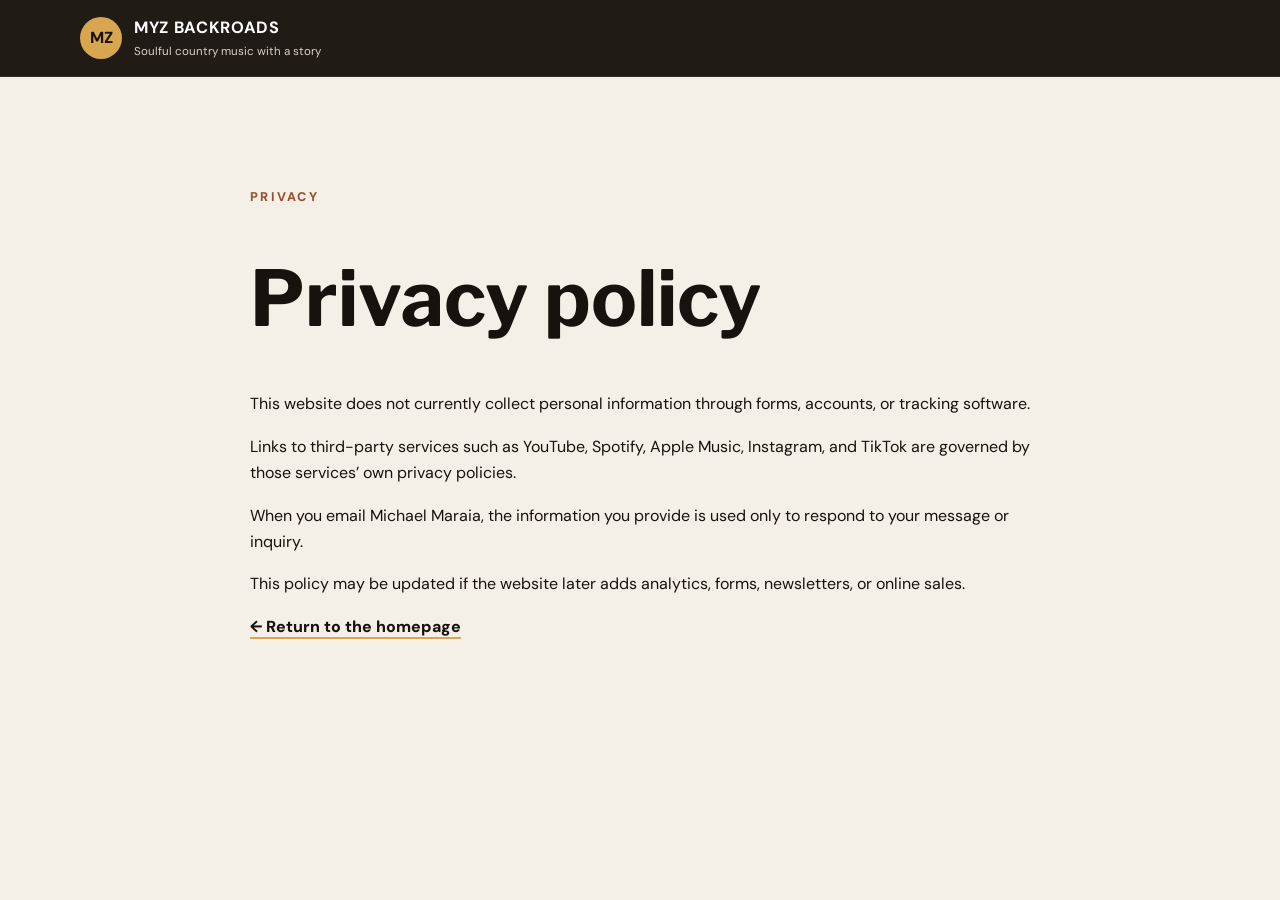
<file: privacy.html>
<!DOCTYPE html>
<html lang="en">
<head>
  <meta charset="UTF-8" />
  <meta name="viewport" content="width=device-width, initial-scale=1.0" />
  <meta name="description" content="Privacy policy for MyZ Backroads." />
  <title>Privacy | MyZ Backroads</title>
  <link rel="icon" href="favicon.svg" type="image/svg+xml" />
  <link rel="stylesheet" href="styles.css" />
</head>
<body>
  <header class="site-header">
    <div class="container nav-wrap">
      <a class="brand" href="index.html">
        <span class="brand-mark">MZ</span>
        <span><strong>MyZ Backroads</strong><small>Soulful country music with a story</small></span>
      </a>
    </div>
  </header>
  <main class="section">
    <div class="container" style="max-width: 780px;">
      <p class="eyebrow">Privacy</p>
      <h1 style="font-family:'Libre Franklin',system-ui,sans-serif;font-size:clamp(2.5rem,6vw,5rem);line-height:1.05;">Privacy policy</h1>
      <p>This website does not currently collect personal information through forms, accounts, or tracking software.</p>
      <p>Links to third-party services such as YouTube, Spotify, Apple Music, Instagram, and TikTok are governed by those services’ own privacy policies.</p>
      <p>When you email Michael Maraia, the information you provide is used only to respond to your message or inquiry.</p>
      <p>This policy may be updated if the website later adds analytics, forms, newsletters, or online sales.</p>
      <p><a class="text-link" href="index.html">← Return to the homepage</a></p>
    </div>
  </main>
</body>
</html>
</file>
<file: styles.css>
@import url("https://fonts.googleapis.com/css2?family=DM+Sans:wght@400;500;600;700&family=Libre+Franklin:wght@700;800&display=swap");

:root {
  --bg: #f4efe7;
  --paper: #fffaf3;
  --ink: #17120d;
  --muted: #6f665e;
  --brown: #5b341f;
  --brown-dark: #2b1a11;
  --gold: #d8a64f;
  --rust: #9c4f2f;
  --line: rgba(23, 18, 13, 0.13);
  --shadow: 0 22px 60px rgba(25, 15, 8, 0.18);
  --radius: 24px;
}

* {
  box-sizing: border-box;
}
html {
  scroll-behavior: smooth;
  scroll-padding-top: 96px;
}
body {
  margin: 0;
  font-family: "DM Sans", system-ui, sans-serif;
  background: var(--bg);
  color: var(--ink);
  line-height: 1.65;
}
img {
  display: block;
  width: 100%;
}
a {
  color: inherit;
}
button,
input,
textarea {
  font: inherit;
}
:focus-visible {
  outline: 4px solid #f2c46d;
  outline-offset: 5px;
  box-shadow: 0 0 0 7px rgba(23, 18, 13, 0.28);
}
.site-header :focus-visible,
.section-dark :focus-visible,
.hero :focus-visible,
.country-life-card :focus-visible,
.contact-card :focus-visible,
.site-footer :focus-visible {
  outline-color: #fff7df;
  box-shadow: 0 0 0 7px rgba(216, 166, 79, 0.45);
}

@media (prefers-reduced-motion: reduce) {
  *,
  *::before,
  *::after {
    scroll-behavior: auto !important;
    transition-duration: 0.01ms !important;
    animation-duration: 0.01ms !important;
    animation-iteration-count: 1 !important;
  }
  .button:hover {
    transform: none;
  }
}

.container {
  width: min(1120px, calc(100% - 36px));
  margin-inline: auto;
}
.sr-only {
  position: absolute;
  width: 1px;
  height: 1px;
  padding: 0;
  margin: -1px;
  overflow: hidden;
  clip: rect(0, 0, 0, 0);
  white-space: nowrap;
  border: 0;
}
.skip-link {
  position: fixed;
  left: 16px;
  top: -60px;
  z-index: 9999;
  background: white;
  color: black;
  padding: 10px 14px;
  border-radius: 8px;
}
.skip-link:focus {
  top: 16px;
}

.site-header {
  position: sticky;
  top: 0;
  z-index: 1000;
  background: rgba(23, 18, 13, 0.96);
  color: white;
  backdrop-filter: blur(14px);
  border-bottom: 1px solid rgba(255, 255, 255, 0.08);
}
.nav-wrap {
  min-height: 76px;
  display: flex;
  align-items: center;
  justify-content: space-between;
  gap: 24px;
}
.brand {
  display: flex;
  align-items: center;
  gap: 12px;
  text-decoration: none;
}
.brand-mark {
  display: grid;
  place-items: center;
  width: 42px;
  height: 42px;
  border-radius: 50%;
  background: var(--gold);
  color: var(--ink);
  font-weight: 800;
}
.brand strong {
  display: block;
  font-size: 1.02rem;
  letter-spacing: 0.04em;
  text-transform: uppercase;
}
.brand small {
  display: block;
  color: #d8d1c9;
  font-size: 0.72rem;
}
.site-nav {
  display: flex;
  align-items: center;
  gap: 28px;
}
.site-nav a {
  text-decoration: none;
  font-weight: 700;
  font-size: 0.92rem;
  color: #f4eee7;
  padding: 10px 0;
}
.site-nav a:hover,
.site-nav a:focus {
  color: var(--gold);
}
.menu-toggle {
  display: none;
  width: 48px;
  height: 48px;
  flex: 0 0 48px;
  padding: 11px;
  background: transparent;
  border: 0;
  border-radius: 50%;
  cursor: pointer;
}
.menu-toggle span:not(.sr-only) {
  display: block;
  width: 26px;
  height: 2px;
  margin: 5px 0;
  background: white;
}

.hero {
  position: relative;
  min-height: clamp(620px, 82vh, 820px);
  display: grid;
  align-items: center;
  overflow: hidden;
  color: white;
  background:
    linear-gradient(
      115deg,
      rgba(15, 10, 7, 0.94),
      rgba(43, 26, 17, 0.78) 48%,
      rgba(156, 79, 47, 0.28)
    ),
    url("hero-michael-horse.jpg") 60% center/cover no-repeat;
}
.hero-overlay {
  position: absolute;
  inset: 0;
  background: radial-gradient(
    circle at 75% 25%,
    rgba(216, 166, 79, 0.2),
    transparent 35%
  );
}
.hero-content {
  position: relative;
  z-index: 2;
  padding-block: 110px 140px;
}
.eyebrow {
  margin: 0 0 14px;
  color: var(--rust);
  text-transform: uppercase;
  letter-spacing: 0.18em;
  font-weight: 800;
  font-size: 0.79rem;
}
.hero .eyebrow {
  color: #f2c46d;
}
.hero h1,
h2 {
  font-family: "Libre Franklin", system-ui, sans-serif;
  letter-spacing: -0.045em;
  line-height: 1.04;
}
.hero h1 {
  max-width: 900px;
  margin: 0;
  font-size: clamp(3rem, 7vw, 6.9rem);
  text-wrap: balance;
}
.hero h1 span {
  color: var(--gold);
}
.hero-copy {
  max-width: 680px;
  margin: 24px 0 34px;
  color: #eee4da;
  font-size: clamp(1rem, 2vw, 1.25rem);
}
.hero-actions {
  display: flex;
  flex-wrap: wrap;
  gap: 14px;
}
.hero-highlights {
  position: relative;
  z-index: 2;
  display: grid;
  grid-template-columns: repeat(3, minmax(0, 1fr));
  gap: 14px;
  max-width: 920px;
  margin: 18px 0 0;
  padding: 0;
}
.hero-highlights div {
  padding: 16px 18px;
  border: 1px solid rgba(255, 255, 255, 0.16);
  border-radius: 18px;
  background: rgba(23, 18, 13, 0.5);
  backdrop-filter: blur(10px);
}
.hero-highlights dt {
  color: #f2c46d;
  font-weight: 800;
  text-transform: uppercase;
  letter-spacing: 0.12em;
  font-size: 0.72rem;
}
.hero-highlights dd {
  margin: 4px 0 0;
  color: #f8efe4;
  font-weight: 700;
}
.button {
  display: inline-flex;
  align-items: center;
  justify-content: center;
  min-height: 50px;
  padding: 0 22px;
  border-radius: 999px;
  text-decoration: none;
  font-weight: 800;
  transition: 0.2s ease;
}
.button:hover {
  transform: translateY(-2px);
}
.button:focus-visible {
  text-decoration: underline;
  text-decoration-thickness: 2px;
}
.button-primary {
  background: var(--gold);
  color: var(--ink);
  box-shadow: 0 8px 24px rgba(216, 166, 79, 0.25);
}
.button-secondary {
  border: 1px solid rgba(255, 255, 255, 0.6);
  color: white;
  background: rgba(255, 255, 255, 0.08);
}
.button-ghost {
  border: 1px solid var(--line);
}
.button-small {
  min-height: 44px;
  padding: 0 15px;
  font-size: 0.88rem;
}
.hero-road {
  position: absolute;
  inset: auto -5% -140px;
  height: 290px;
  background: rgba(21, 15, 11, 0.82);
  clip-path: polygon(42% 0, 58% 0, 78% 100%, 22% 100%);
  opacity: 0.8;
}

.announcement {
  background: var(--gold);
  color: var(--ink);
}
.announcement-inner {
  min-height: 74px;
  display: flex;
  align-items: center;
  justify-content: space-between;
  gap: 20px;
}
.announcement-label {
  display: block;
  font-size: 0.72rem;
  text-transform: uppercase;
  letter-spacing: 0.14em;
  font-weight: 800;
}
.announcement a {
  font-weight: 800;
  text-decoration: none;
}

.section {
  padding: 110px 0;
  scroll-margin-top: 96px;
}
.track-card,
.platform-links {
  scroll-margin-top: 96px;
}
.section h2 {
  font-size: clamp(2.2rem, 5vw, 4.5rem);
  margin: 0 0 24px;
}
.split {
  display: grid;
  grid-template-columns: minmax(0, 0.85fr) minmax(0, 1.15fr);
  gap: 70px;
  align-items: center;
}
.portrait-card {
  background: var(--paper);
  padding: 18px;
  border-radius: var(--radius);
  box-shadow: var(--shadow);
  transform: rotate(-1deg);
}
.portrait-card img {
  border-radius: 18px;
  aspect-ratio: 4 / 5;
  object-fit: cover;
  object-position: center top;
}
.portrait-card p {
  margin: 12px 8px 0;
  color: var(--muted);
  font-size: 0.84rem;
}
.section-story p {
  font-size: 1.08rem;
  color: #3b332d;
}
.story-copy {
  max-width: 680px;
}
.story-actions {
  display: flex;
  flex-wrap: wrap;
  gap: 18px;
  align-items: center;
  margin-top: 24px;
}
blockquote {
  margin: 30px 0;
  padding: 22px 24px;
  border-left: 4px solid var(--gold);
  background: rgba(216, 166, 79, 0.13);
  font-size: 1.2rem;
  font-weight: 700;
}
.text-link {
  font-weight: 800;
  text-decoration: none;
  border-bottom: 2px solid var(--gold);
}

.section-dark {
  background: var(--brown-dark);
  color: white;
}
.section-dark .eyebrow {
  color: #f2c46d;
}
.section-heading {
  display: grid;
  grid-template-columns: 1.2fr 0.8fr;
  gap: 40px;
  align-items: end;
  margin-bottom: 44px;
}
.section-heading p {
  color: var(--muted);
}
.section-dark .section-heading p {
  color: #cfc5bb;
}
.music-discovery {
  display: flex;
  flex-wrap: wrap;
  gap: 12px;
  margin: -14px 0 28px;
}
.music-discovery a {
  color: #fff7ec;
  text-decoration: none;
  border: 1px solid rgba(255, 255, 255, 0.22);
  border-radius: 999px;
  padding: 10px 15px;
  font-weight: 800;
}
.music-discovery a:hover,
.music-discovery a:focus-visible {
  background: var(--gold);
  color: var(--ink);
}
.music-grid {
  display: grid;
  grid-template-columns: repeat(2, 1fr);
  gap: 24px;
}
.track-card {
  display: grid;
  grid-template-columns: 180px 1fr;
  background: linear-gradient(145deg, #3a2518, #2b1a11);
  border: 1px solid rgba(255, 255, 255, 0.1);
  border-radius: 22px;
  overflow: hidden;
  min-height: 230px;
  box-shadow: 0 18px 38px rgba(0, 0, 0, 0.16);
}
.track-card.featured {
  grid-column: 1 / -1;
  grid-template-columns: minmax(260px, 340px) 1fr;
  background: linear-gradient(145deg, #52311d, #2b1a11);
}
.track-art {
  width: 100%;
  aspect-ratio: 1 / 1;
  align-self: center;
  overflow: hidden;
  background: rgba(0, 0, 0, 0.18);
}
.track-art img {
  width: 100%;
  height: 100%;
  aspect-ratio: 1 / 1;
  object-fit: cover;
  padding: 0;
}
.track-info {
  padding: 26px;
  align-self: center;
  display: flex;
  min-height: 100%;
  flex-direction: column;
  justify-content: flex-start;
}
.track-info > span {
  color: #f2c46d;
  font-size: 0.75rem;
  text-transform: uppercase;
  letter-spacing: 0.13em;
  font-weight: 800;
}
.track-info h3 {
  margin: 8px 0 8px;
  font-size: 1.45rem;
}
.track-info p {
  margin: 0;
  color: #d8cec5;
}
.track-actions {
  display: grid;
  grid-template-columns: repeat(2, minmax(0, 1fr));
  gap: 12px;
  margin-top: auto;
  padding-top: 20px;
}
.track-actions .button {
  width: 100%;
  min-width: 0;
  padding-inline: 10px;
  font-size: 0.78rem;
  line-height: 1.15;
  letter-spacing: -0.01em;
  text-align: center;
  white-space: nowrap;
}
.platform-button-content {
  display: inline-flex;
  align-items: center;
  justify-content: center;
  gap: 6px;
  min-width: 0;
  max-width: 100%;
  color: inherit;
  font: inherit;
  letter-spacing: inherit;
  text-transform: none;
}
.platform-button-content > span {
  min-width: 0;
  color: inherit;
  font: inherit;
  letter-spacing: inherit;
  text-transform: none;
}
.platform-icon {
  display: block;
  width: 18px;
  height: 18px;
  flex: 0 0 18px;
  filter: drop-shadow(0 2px 3px rgba(0, 0, 0, 0.2));
}
.section-dark .track-actions .button-ghost {
  color: white;
  border-color: rgba(255, 255, 255, 0.28);
  background: rgba(255, 255, 255, 0.04);
}
.platform-links {
  display: flex;
  flex-wrap: wrap;
  gap: 12px;
  margin-top: 34px;
}
.platform-links a {
  text-decoration: none;
  border: 1px solid rgba(255, 255, 255, 0.2);
  border-radius: 999px;
  padding: 10px 16px;
  font-weight: 700;
}
.platform-links a:hover,
.platform-links a:focus-visible {
  background: white;
  color: var(--ink);
}

.video-grid {
  display: grid;
  grid-template-columns: repeat(2, 1fr);
  gap: 24px;
}
.video-card {
  position: relative;
  background: var(--paper);
  border-radius: var(--radius);
  overflow: hidden;
  text-decoration: none;
  box-shadow: 0 18px 40px rgba(37, 26, 17, 0.1);
}
.video-card > img {
  width: 100%;
  aspect-ratio: 16 / 9;
  object-fit: cover;
  object-position: center;
  background: #17120d;
}
.video-card div {
  padding: 22px;
}
.video-card h3 {
  margin: 0 0 6px;
  font-size: 1.35rem;
}
.video-card p {
  margin: 0;
  color: var(--muted);
}
.play-button {
  position: absolute;
  left: 24px;
  top: 24px;
  width: 54px;
  height: 54px;
  border-radius: 50%;
  display: grid;
  place-items: center;
  background: var(--gold);
  color: var(--ink);
  box-shadow: var(--shadow);
}

.section-gallery {
  background: #e9dfd1;
}
.gallery-grid {
  display: grid;
  grid-template-columns: repeat(6, 1fr);
  gap: 18px;
}
.gallery-grid figure {
  position: relative;
  margin: 0;
  min-height: 230px;
  background: var(--paper);
  border-radius: 22px;
  overflow: hidden;
  box-shadow: 0 16px 38px rgba(37, 26, 17, 0.12);
  border: 1px solid rgba(91, 52, 31, 0.1);
}
.gallery-grid figure:nth-child(1),
.gallery-grid figure:nth-child(4) {
  grid-column: span 3;
}
.gallery-grid figure:nth-child(2),
.gallery-grid figure:nth-child(3),
.gallery-grid figure:nth-child(5),
.gallery-grid figure:nth-child(6) {
  grid-column: span 2;
}
.gallery-grid img {
  height: 100%;
  aspect-ratio: 4/3;
  object-fit: cover;
}
.gallery-grid figcaption {
  position: absolute;
  left: 14px;
  right: 14px;
  bottom: 14px;
  padding: 10px 12px;
  border-radius: 14px;
  background: rgba(23, 18, 13, 0.78);
  color: #fff7ec;
  font-weight: 800;
  backdrop-filter: blur(8px);
}

.quote-section {
  background: var(--rust);
  color: white;
  text-align: center;
}
.quote-section p {
  margin: 0 auto;
  max-width: 880px;
  font-family: "Libre Franklin", system-ui, sans-serif;
  font-size: clamp(2rem, 5vw, 4.3rem);
  font-weight: 800;
  line-height: 1.12;
}

.section-contact {
  background: var(--paper);
}
.contact-wrap {
  display: grid;
  grid-template-columns: 1fr 0.8fr;
  gap: 70px;
  align-items: start;
}
.contact-wrap > div:first-child p {
  max-width: 650px;
  color: var(--muted);
}
.contact-card {
  background: var(--brown-dark);
  color: white;
  padding: 34px;
  border-radius: var(--radius);
  box-shadow: var(--shadow);
}
.contact-card h3 {
  margin-top: 0;
  font-size: 1.7rem;
}
.contact-card a {
  color: #f2c46d;
  text-decoration: none;
}
.social-list {
  display: flex;
  flex-wrap: wrap;
  gap: 10px;
  margin-top: 24px;
}
.social-list a {
  padding: 9px 12px;
  border: 1px solid rgba(255, 255, 255, 0.18);
  border-radius: 999px;
}

.site-footer {
  background: #120e0b;
  color: #d9d0c7;
  padding: 36px 0;
}
.footer-inner {
  display: flex;
  justify-content: space-between;
  gap: 20px;
  align-items: end;
}
.footer-inner p {
  margin: 4px 0;
}
.footer-inner a {
  color: #f2c46d;
}

.event-feature {
  padding: clamp(42px, 6vw, 76px) 0;
  background: linear-gradient(135deg, #17120d 0%, #2d2117 100%);
  color: #fff7ec;
}
.event-feature-inner {
  display: grid;
  grid-template-columns: minmax(220px, 340px) 1fr;
  gap: clamp(32px, 6vw, 72px);
  align-items: center;
}
.event-artwork {
  display: block;
  overflow: hidden;
  border: 1px solid rgba(255, 255, 255, 0.2);
  border-radius: var(--radius);
  box-shadow: var(--shadow);
}
.event-artwork img {
  display: block;
  width: 100%;
  height: auto;
}
.event-feature-copy .eyebrow {
  color: #f2c46d;
}
.event-feature-copy h2 {
  max-width: 780px;
  margin-bottom: 18px;
}
.event-feature-copy > p:not(.eyebrow) {
  max-width: 720px;
  color: #f3e8dc;
  font-size: 1.1rem;
}
.event-feature-actions {
  display: flex;
  flex-wrap: wrap;
  gap: 12px;
  margin-top: 26px;
}

@media (max-width: 900px) {
  .menu-toggle {
    display: block;
  }
  .site-nav {
    position: absolute;
    top: 76px;
    left: 0;
    right: 0;
    display: none;
    flex-direction: column;
    align-items: stretch;
    gap: 0;
    background: #17120d;
    padding: 10px 18px 18px;
    border-top: 1px solid rgba(255, 255, 255, 0.08);
  }
  .site-nav.open {
    display: flex;
  }
  .site-nav a {
    padding: 14px 8px;
    min-height: 48px;
  }
  .hero-highlights {
    grid-template-columns: 1fr;
    max-width: 560px;
  }
  .split,
  .section-heading,
  .contact-wrap {
    grid-template-columns: 1fr;
    gap: 36px;
  }
  .music-grid {
    grid-template-columns: 1fr;
  }
  .track-card.featured {
    grid-column: auto;
    grid-template-columns: 190px 1fr;
  }
  .gallery-grid {
    grid-template-columns: repeat(2, 1fr);
  }
  .gallery-grid figure,
  .gallery-grid figure:nth-child(n) {
    grid-column: auto;
  }
}

@media (max-width: 640px) {
  .container {
    width: min(100% - 24px, 1120px);
  }
  .brand small {
    display: none;
  }
  .hero {
    min-height: auto;
    background-position: 65% center;
  }
  .hero-content {
    padding-block: 86px 104px;
  }
  .hero h1 {
    font-size: clamp(2.45rem, 15vw, 4rem);
  }
  .announcement-inner {
    align-items: flex-start;
    flex-direction: column;
    justify-content: center;
    padding-block: 16px;
  }
  .section {
    padding: 78px 0;
  }
  .track-card,
  .track-card.featured {
    grid-template-columns: 1fr;
  }
  .track-art {
    max-width: 360px;
    margin-inline: auto;
  }
  .track-actions {
    grid-template-columns: repeat(2, minmax(0, 1fr));
  }
  .button,
  .hero-actions {
    width: 100%;
  }
  .video-grid,
  .gallery-grid {
    grid-template-columns: 1fr;
  }
  .footer-inner {
    flex-direction: column;
    align-items: flex-start;
  }
}

.section-timeline {
  background: var(--paper);
}
.timeline-list {
  display: grid;
  grid-template-columns: repeat(4, 1fr);
  gap: 18px;
  counter-reset: timeline;
}
.timeline-list article {
  position: relative;
  min-height: 280px;
  padding: 28px;
  border-radius: 22px;
  background: linear-gradient(180deg, #fffaf3, #efe3d2);
  border: 1px solid rgba(91, 52, 31, 0.14);
  box-shadow: 0 16px 34px rgba(37, 26, 17, 0.1);
}
.timeline-list article::after {
  content: "";
  position: absolute;
  left: 28px;
  right: -28px;
  top: 58px;
  height: 2px;
  background: rgba(156, 79, 47, 0.28);
  z-index: 0;
}
.timeline-list article:last-child::after {
  display: none;
}
.timeline-list span {
  position: relative;
  z-index: 1;
  display: grid;
  place-items: center;
  width: 58px;
  height: 58px;
  border-radius: 50%;
  background: var(--rust);
  color: white;
  font-weight: 800;
  box-shadow: 0 10px 22px rgba(156, 79, 47, 0.24);
}
.timeline-list h3 {
  margin: 24px 0 10px;
  font-size: 1.35rem;
}
.timeline-list p {
  margin: 0;
  color: var(--muted);
}
.gallery-categories {
  display: flex;
  flex-wrap: wrap;
  gap: 12px;
  margin: -18px 0 28px;
}
.gallery-categories span,
.gallery-grid figure::before {
  border-radius: 999px;
  font-size: 0.76rem;
  font-weight: 800;
  letter-spacing: 0.08em;
  text-transform: uppercase;
}
.gallery-categories span {
  padding: 9px 13px;
  background: var(--paper);
  color: var(--brown);
  border: 1px solid rgba(91, 52, 31, 0.14);
}
.gallery-grid figure::before {
  content: attr(data-category);
  position: absolute;
  left: 14px;
  top: 14px;
  z-index: 2;
  padding: 8px 10px;
  background: rgba(255, 250, 243, 0.88);
  color: var(--brown-dark);
  backdrop-filter: blur(8px);
}
.section-country-life {
  background: linear-gradient(145deg, #21140d, #3a2518);
  color: white;
}
.country-life-layout {
  display: grid;
  grid-template-columns: minmax(0, 1.1fr) minmax(360px, 0.9fr);
  gap: 28px;
  align-items: stretch;
}
.country-life-photo {
  position: relative;
  min-height: 640px;
  margin: 0;
  overflow: hidden;
  border: 1px solid rgba(255, 255, 255, 0.16);
  border-radius: var(--radius);
  box-shadow: var(--shadow);
  background: #17120d;
}
.country-life-photo a {
  display: block;
  height: 100%;
}
.country-life-photo img {
  width: 100%;
  height: 100%;
  object-fit: cover;
  object-position: center 54%;
}
.country-life-photo figcaption {
  position: absolute;
  left: 18px;
  bottom: 18px;
  padding: 10px 14px;
  border-radius: 999px;
  background: rgba(23, 18, 13, 0.82);
  color: #fff7ec;
  font-weight: 800;
  backdrop-filter: blur(8px);
}
.country-life-card {
  margin: 0;
  padding: clamp(32px, 4vw, 52px);
  display: flex;
  flex-direction: column;
  justify-content: center;
  border: 1px solid rgba(255, 255, 255, 0.16);
  border-radius: var(--radius);
  background: rgba(23, 18, 13, 0.92);
  box-shadow: var(--shadow);
}
.country-life-card .eyebrow {
  color: #f2c46d;
}
.country-life-card p:not(.eyebrow) {
  max-width: 720px;
  color: #f3e8dc;
  font-size: 1.1rem;
}
.country-life-list {
  display: flex;
  flex-wrap: wrap;
  gap: 12px;
  margin: 24px 0 30px;
}
.country-life-list span {
  border: 1px solid rgba(255, 255, 255, 0.22);
  border-radius: 999px;
  color: #fff7ec;
  font-size: 0.82rem;
  font-weight: 800;
  letter-spacing: 0.08em;
  padding: 9px 13px;
  text-transform: uppercase;
}

@media (max-width: 900px) {
  .timeline-list {
    grid-template-columns: repeat(2, 1fr);
  }
  .timeline-list article::after {
    display: none;
  }
  .country-life-layout,
  .event-feature-inner {
    grid-template-columns: 1fr;
  }
  .event-artwork {
    max-width: 360px;
    margin-inline: auto;
  }
  .country-life-photo {
    min-height: 0;
    aspect-ratio: 4 / 3;
  }
}

@media (max-width: 640px) {
  .timeline-list {
    grid-template-columns: 1fr;
  }
  .country-life-photo {
    aspect-ratio: 3 / 4;
  }
}

@media (min-width: 901px) {
  .site-nav {
    gap: 18px;
  }
  .site-nav a {
    font-size: 0.86rem;
  }
}
</file>
